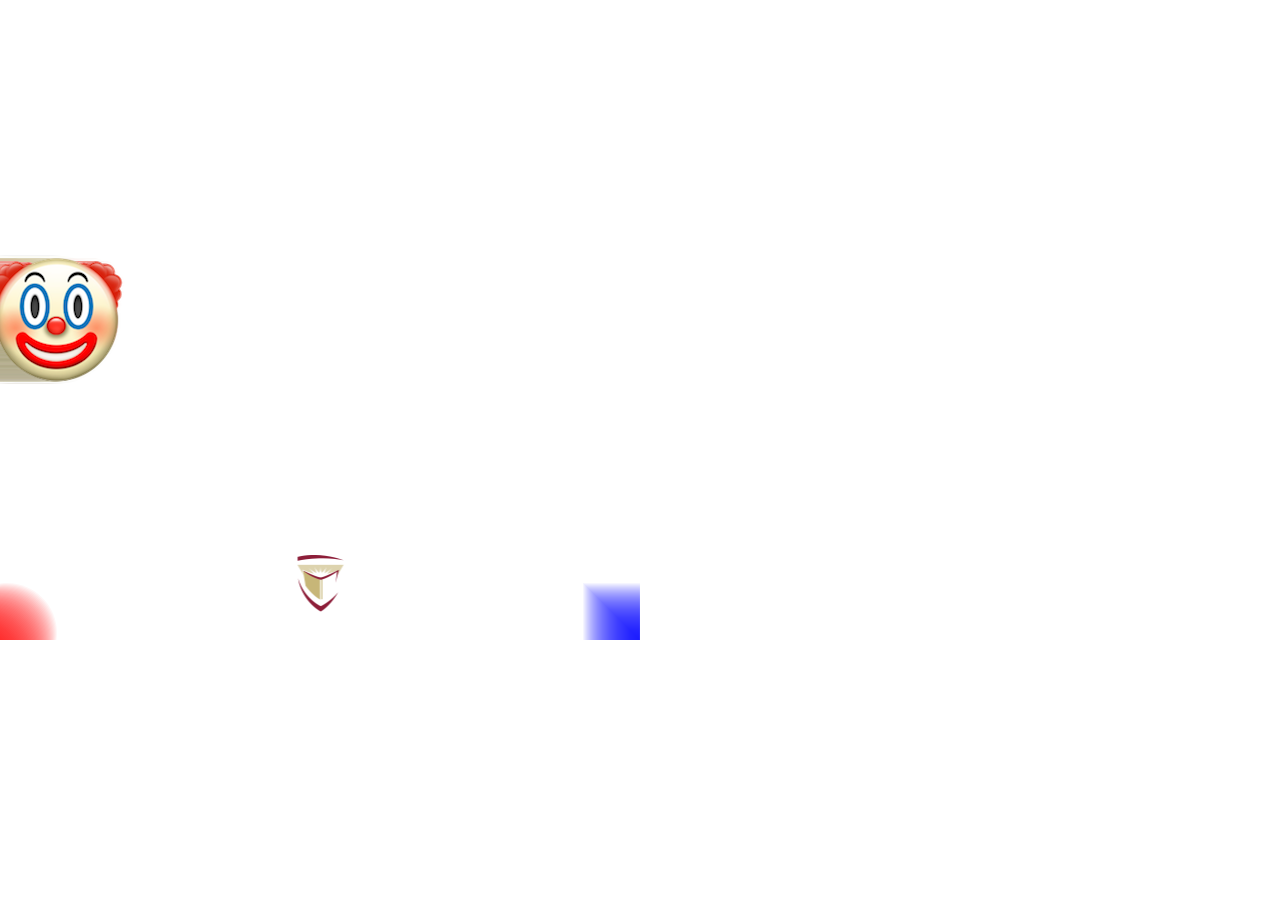
<file: Exercises/exercise1/index.html>
<!DOCTYPE html>
<html>
  <head>
    <meta charset="utf-8">
    <meta name="viewport" width=device-width, initial-scale=1.0, maximum-scale=1.0, user-scalable=0>

    <!-- CSS stylesheet(s) -->
    <link rel="stylesheet" type="text/css" href="css/style.css" />

    <!-- Library script(s) -->
    <script src="js/libraries/p5.min.js"></script>

    <!-- My script(s) -->
    <script src="js/script.js"></script>
  </head>

  <body>
    <!-- HTML would go here if needed. -->
  </body>

</html>
</file>
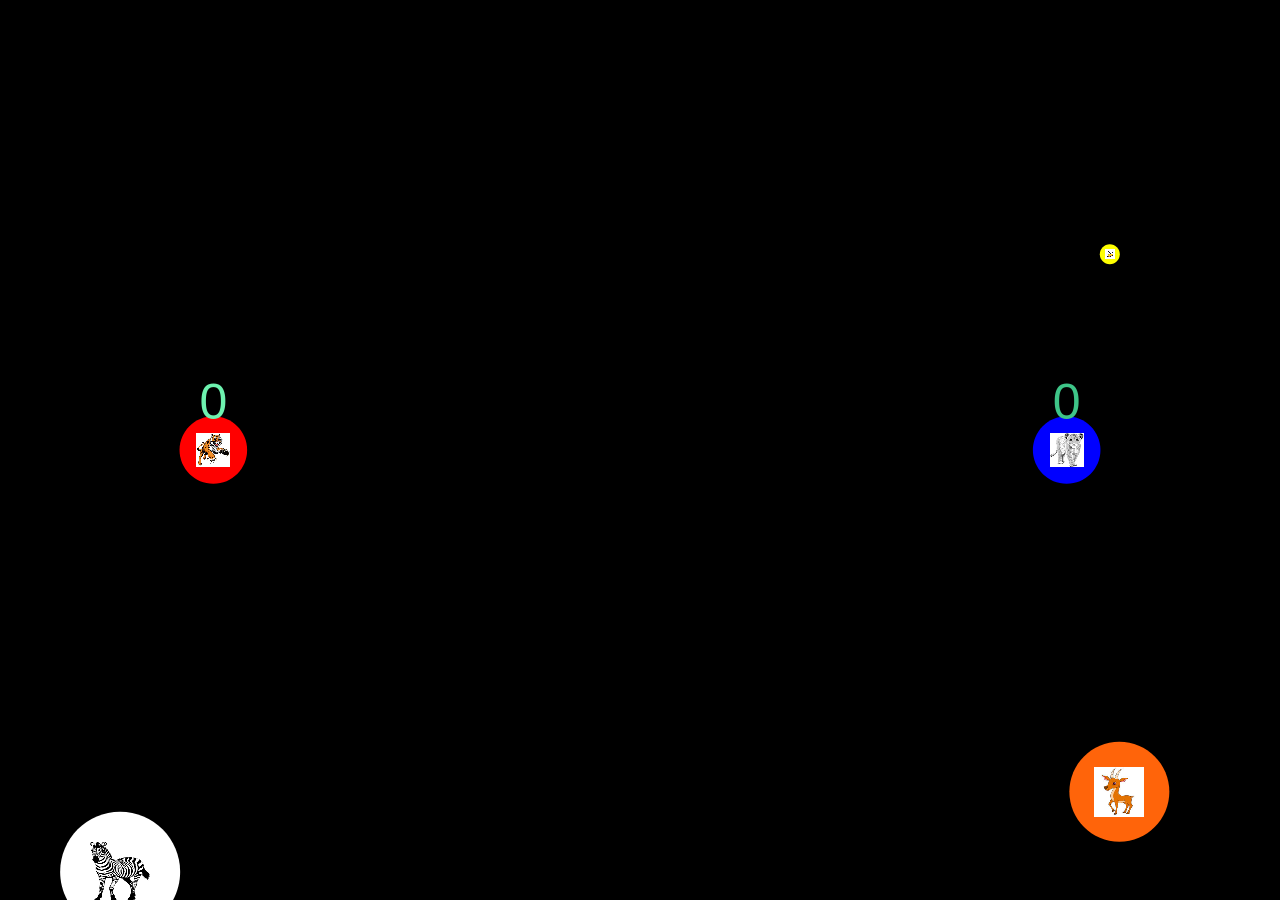
<file: Exercises/exercise5/index.html>
<!DOCTYPE html>
<html>
  <head>
    <meta charset="utf-8">
    <meta name="viewport" width=device-width, initial-scale=1.0, maximum-scale=1.0, user-scalable=0>

    <!-- CSS stylesheet(s) -->
    <link rel="stylesheet" type="text/css" href="css/style.css" />

    <!-- Library script(s) -->
    <script src="js/libraries/p5.min.js"></script>
    <script src="js/libraries/p5.sound.min.js"></script>
    <script src="js/libraries/p5.dom.min.js"></script>

    <!-- My script(s) -->
    <script src="js/Predator.js"></script>
    <script src="js/Prey.js"></script>
    <script src="js/script.js"></script>
  </head>

  <body>
    <!-- HTML would go here if needed. -->
  </body>

</html>
</file>
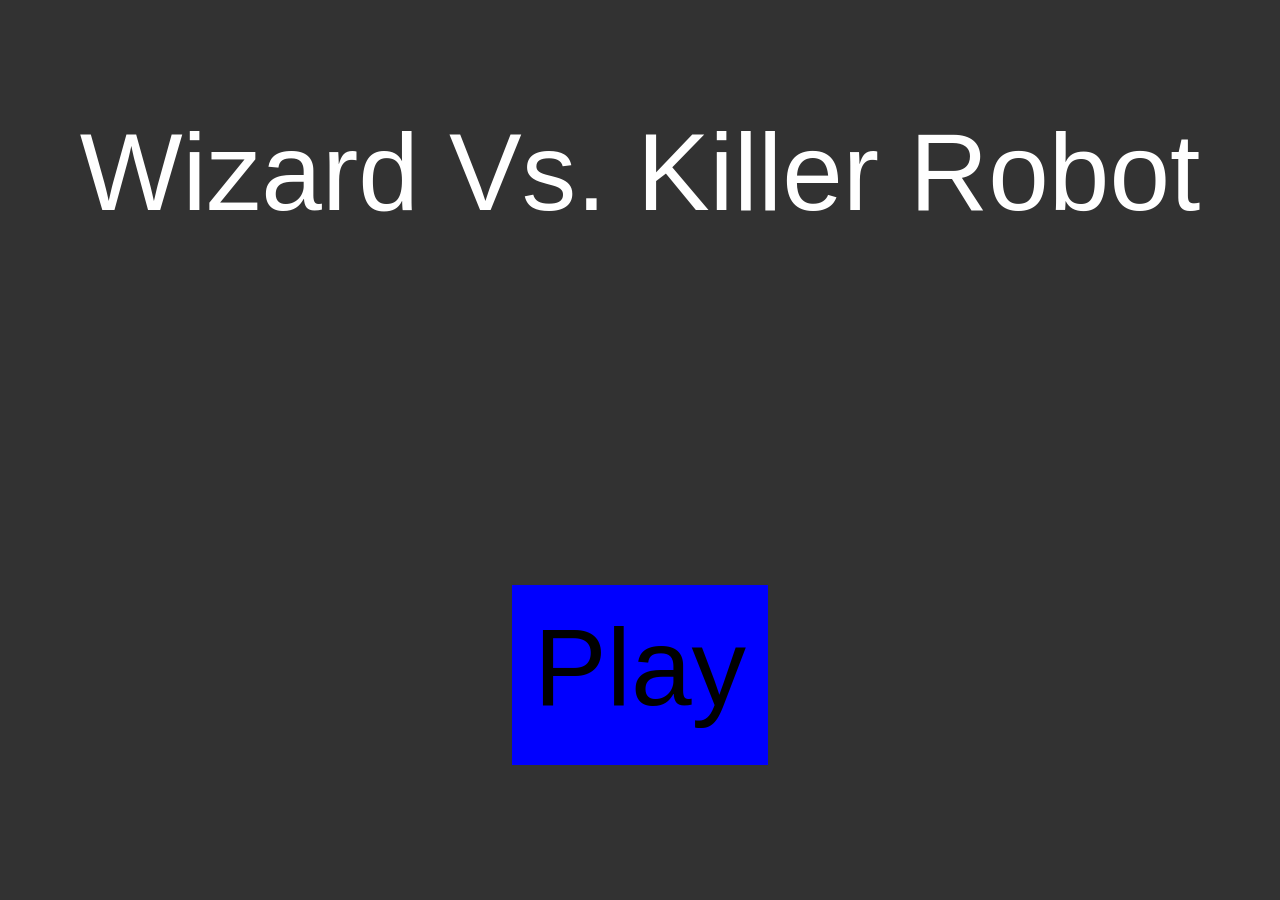
<file: Exercises/exercise8/index.html>
<!DOCTYPE html>
<html>
  <head>
    <meta charset="utf-8">
    <meta name="viewport" width=device-width, initial-scale=1.0, maximum-scale=1.0, user-scalable=0>

    <!-- CSS stylesheet(s) -->
    <link rel="stylesheet" type="text/css" href="css/style.css" />

    <!-- Library script(s) -->
    <script src="js/libraries/p5.min.js"></script>
    <script src="js/libraries/p5.sound.min.js"></script>
    <script src="js/libraries/p5.dom.min.js"></script>

    <!-- My script(s) -->
    <script src="js/MinigameObjects/MinigameObj.js"></script>
    <script src="js/MinigameObjects/Bullet.js"></script>
    <script src="js/MinigameObjects/Target.js"></script>
    <script src="js/MinigameObjects/Obstacle.js"></script>
    <script src="js/Ability.js"></script>
    <script src="js/States/State.js"></script>
    <script src="js/States/TitleState.js"></script>
    <script src="js/States/InstructionsState.js"></script>
    <script src="js/States/GameState.js"></script>
    <script src="js/States/GameOverState.js"></script>
    <script src="js/States/MinigameState.js"></script>
    <script src="js/script.js"></script>
  </head>

  <body>
    <!-- HTML would go here if needed. -->
  </body>

</html>
</file>
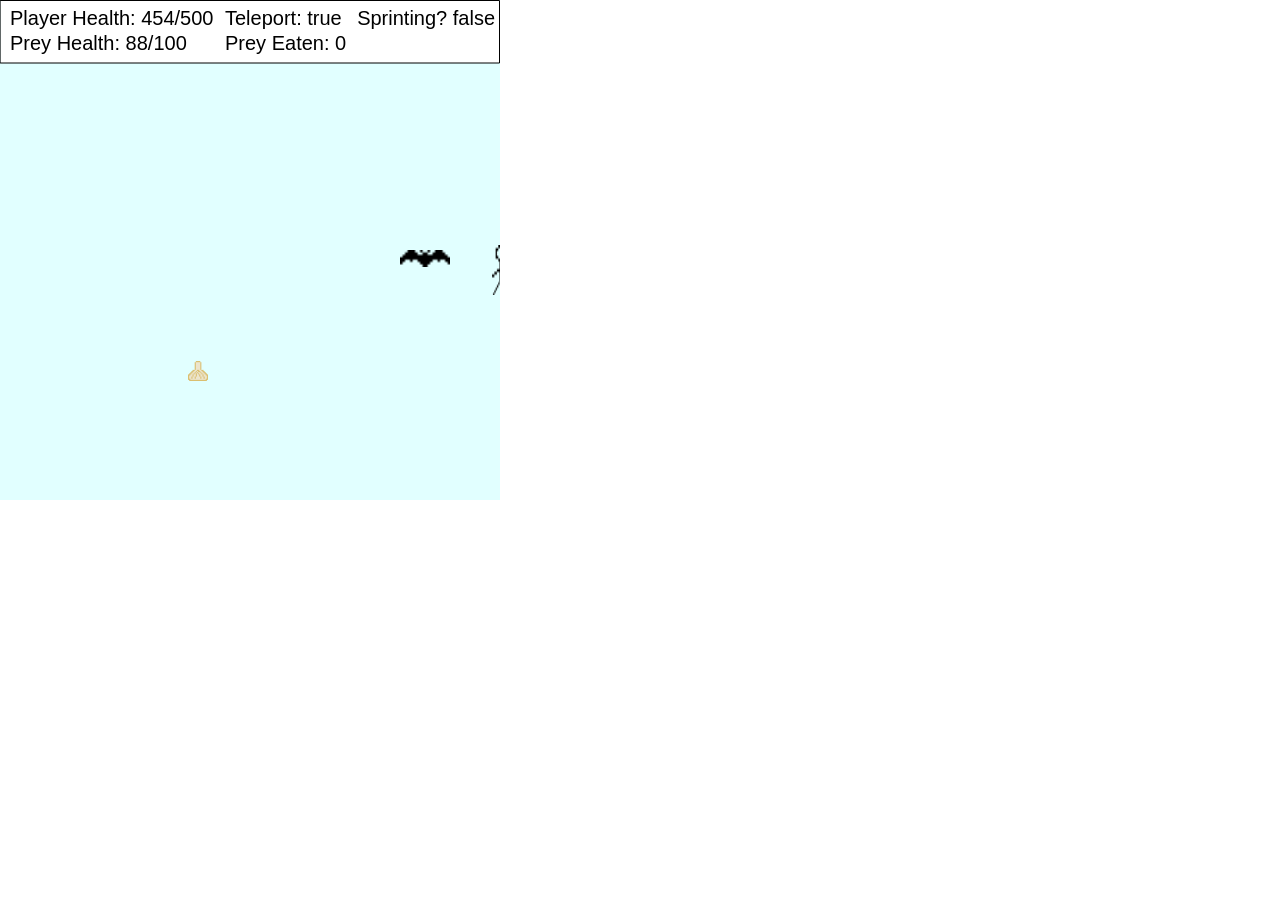
<file: Projects/project1/index.html>
<!DOCTYPE html>
<html>
  <head>
    <meta charset="utf-8">
    <meta name="viewport" width=device-width, initial-scale=1.0, maximum-scale=1.0, user-scalable=0>

    <!-- CSS stylesheet(s) -->
    <link rel="stylesheet" type="text/css" href="css/style.css" />

    <!-- Library script(s) -->
    <script src="js/libraries/p5.min.js"></script>
    <script src="js/libraries/p5.sound.min.js"></script>
    <script src="js/libraries/p5.dom.min.js"></script>

    <!-- My script(s) -->
    <script src="js/script.js"></script>
  </head>

  <body>
    <!-- HTML would go here if needed. -->
  </body>

</html>
</file>
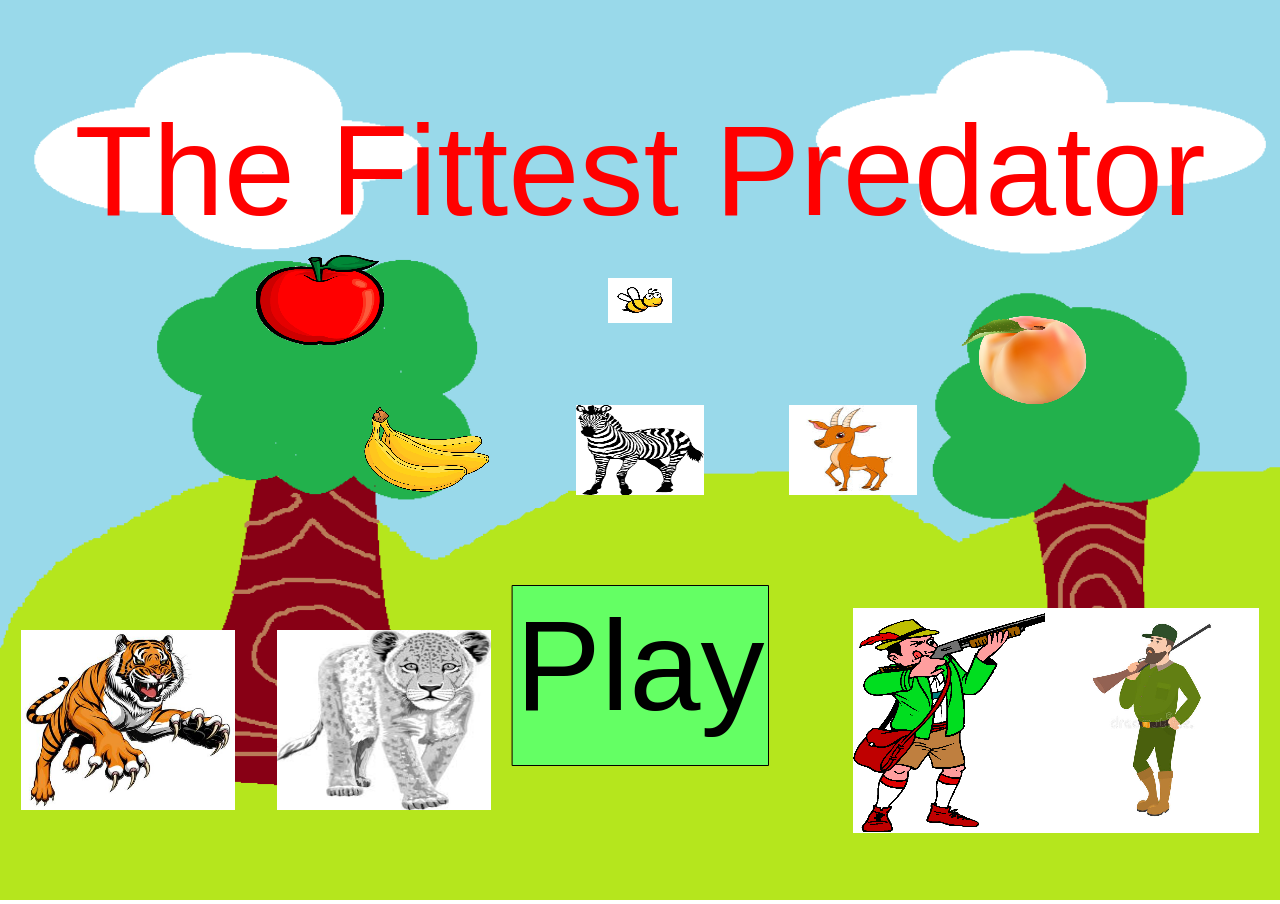
<file: Projects/project2/index.html>
<!DOCTYPE html>
<html>
  <head>
    <meta charset="utf-8">
    <meta name="viewport" width=device-width, initial-scale=1.0, maximum-scale=1.0, user-scalable=0>

    <!-- CSS stylesheet(s) -->
    <link rel="stylesheet" type="text/css" href="css/style.css" />

    <!-- Library script(s) -->
    <script src="js/libraries/p5.min.js"></script>
    <script src="js/libraries/p5.sound.min.js"></script>
    <script src="js/libraries/p5.dom.min.js"></script>

    <!-- My script(s) -->
    <script src="js/Predator.js"></script>
    <script src="js/Prey.js"></script>
    <script src="js/Fruit.js"></script>
    <script src="js/Hunter.js"></script>
    <script src="js/Bullet.js"></script>
    <script src="js/script.js"></script>
  </head>

  <body>
    <!-- HTML would go here if needed. -->
  </body>

</html>
</file>
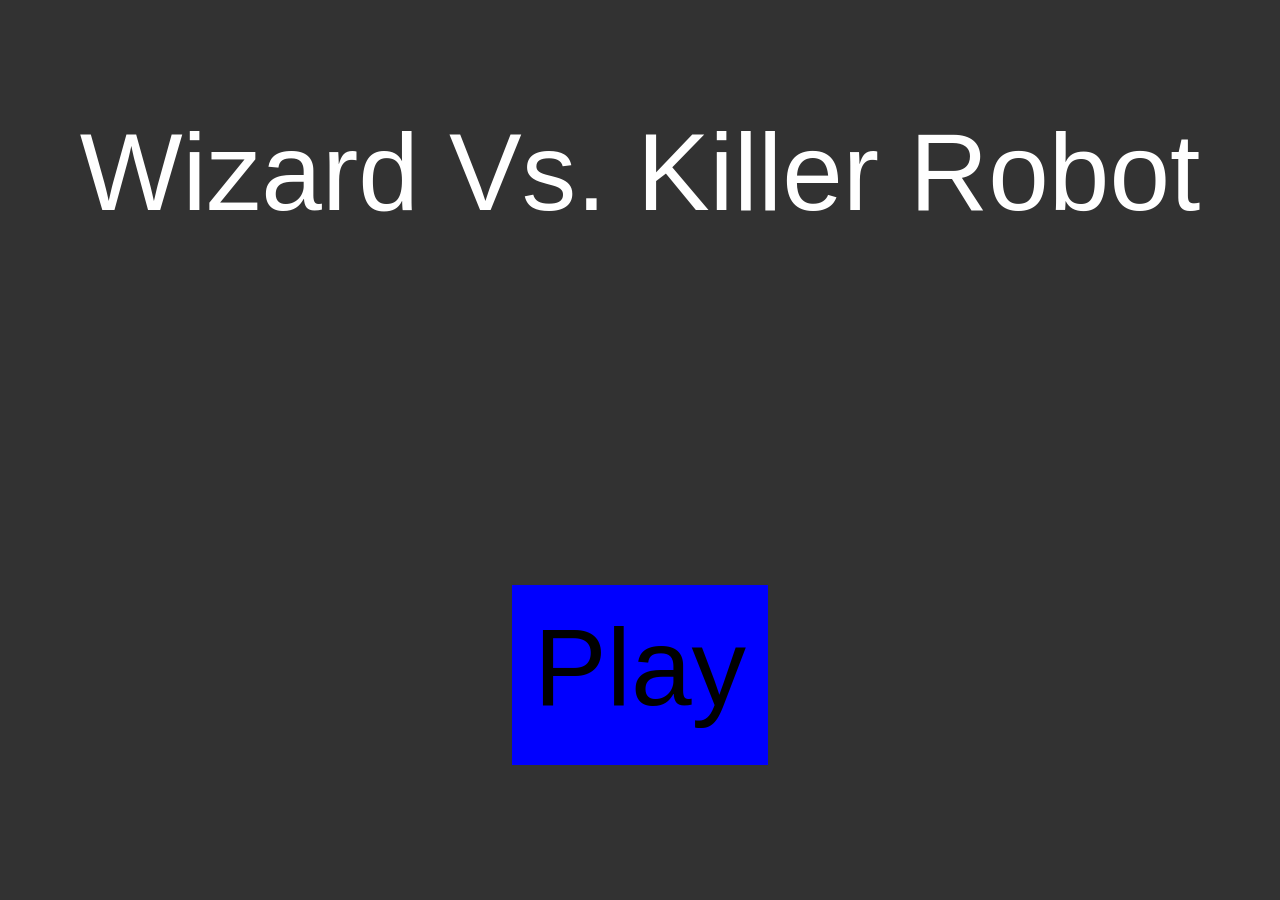
<file: Projects/project3/index.html>
<!DOCTYPE html>
<html>
  <head>
    <meta charset="utf-8">
    <meta name="viewport" width=device-width, initial-scale=1.0, maximum-scale=1.0, user-scalable=0>

    <!-- CSS stylesheet(s) -->
    <link rel="stylesheet" type="text/css" href="css/style.css" />

    <!-- Library script(s) -->
    <script src="js/libraries/p5.min.js"></script>
    <script src="js/libraries/p5.sound.min.js"></script>
    <script src="js/libraries/p5.dom.min.js"></script>

    <!-- My script(s) -->
    <script src="js/MinigameObjects/MinigameObj.js"></script>
    <script src="js/MinigameObjects/Bullet.js"></script>
    <script src="js/MinigameObjects/Target.js"></script>
    <script src="js/MinigameObjects/Obstacle.js"></script>
    <script src="js/MinigameObjects/PlayerBullet.js"></script>
    <script src="js/MinigameObjects/EnemyAvatar.js"></script>
    <script src="js/Ability.js"></script>
    <script src="js/States/State.js"></script>
    <script src="js/States/TitleState.js"></script>
    <script src="js/States/InstructionsState.js"></script>
    <script src="js/States/GameState.js"></script>
    <script src="js/States/GameOverState.js"></script>
    <script src="js/States/MinigameState.js"></script>
    <script src="js/script.js"></script>
  </head>

  <body>
    <!-- HTML would go here if needed. -->
  </body>

</html>
</file>
<file: Exercises/exercise1/css/style.css>
/*********************************************

Here is a description of any special CSS used.
In this case it's just padding and margin to 0
so the canvas is flush with the top left corner.

**********************************************/

body {
  padding: 0;
  margin: 0;
}
</file>
<file: Exercises/exercise5/css/style.css>
/*********************************************

Here is a description of any special CSS used.
In this case it's just padding and margin to 0
so the canvas is flush with the top left corner.

**********************************************/

body {
  padding: 0;
  margin: 0;
}
</file>
<file: Exercises/exercise8/css/style.css>
/*********************************************

Here is a description of any special CSS used.
In this case it's just padding and margin to 0
so the canvas is flush with the top left corner.

**********************************************/

body {
  padding: 0;
  margin: 0;
}
</file>
<file: Projects/project1/css/style.css>
/*********************************************

Here is a description of any special CSS used.
In this case it's just padding and margin to 0
so the canvas is flush with the top left corner.

**********************************************/

body {
  padding: 0;
  margin: 0;
}
</file>
<file: Projects/project2/css/style.css>
/*********************************************

Here is a description of any special CSS used.
In this case it's just padding and margin to 0
so the canvas is flush with the top left corner.

**********************************************/

body {
  padding: 0;
  margin: 0;
}
</file>
<file: Projects/project3/css/style.css>
/*********************************************

Here is a description of any special CSS used.
In this case it's just padding and margin to 0
so the canvas is flush with the top left corner.

**********************************************/

body {
  padding: 0;
  margin: 0;
}
</file>
